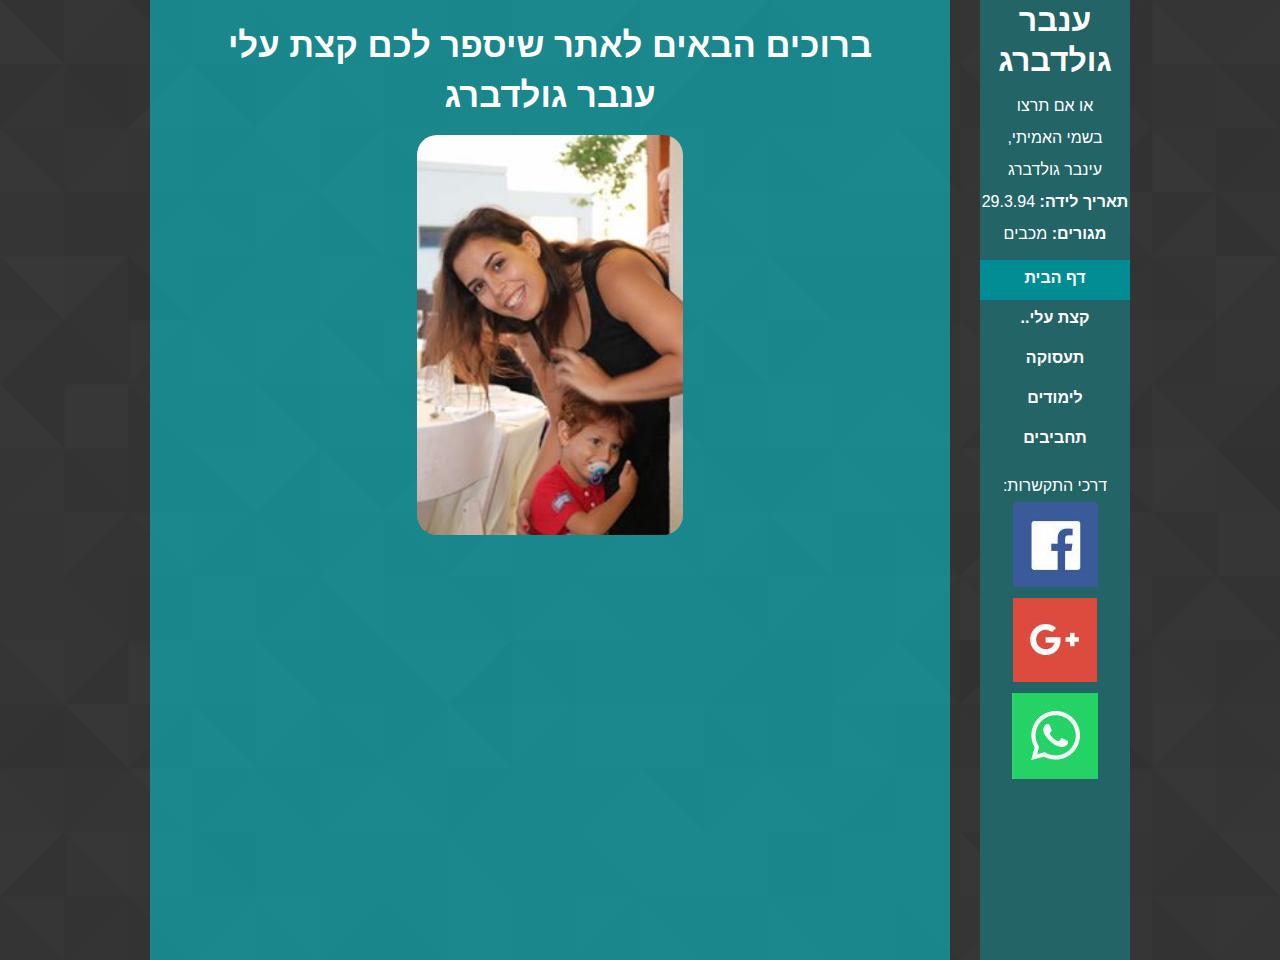
<file: Task3_InbarGoldberg/index.html>
<!doctype html>
<html lang="">

<head>
    <meta charset="utf-8" />
    <title></title>
    <meta name="אתר על ענבר גולדברג" content="ענבר גולדברג" />
    <meta name="keywords" content="ענבר גולדברג" />
    <meta name="author" content="ענבר גולדברג" />
    <meta name="viewport" content="width=device-width, initial-scale=1.0, user-scalable=yes">

    <!-- CSS -->
    <link href="styles/reset.css" rel="stylesheet" />
    <link href="styles/myStyle.css" rel="stylesheet" />


    <!-- Scripts -->
    <script src="jScripts/jquery-1.12.0.min.js"></script>

</head>

<body>
    <div id="container">
        <section id="s2">
            <p id="text1"><strong>ברוכים הבאים לאתר שיספר לכם קצת עלי
             <br>  ענבר גולדברג
               </strong></p>
            <img id="photosh" src="images/family3.jpg">
        </section>
        <h1>ענבר גולדברג </h1>
        <section class="info">
            <p id="infot">
                או אם תרצו
                <br/> בשמי האמיתי,
                <br/> עינבר גולדברג
                <br/> <strong> תאריך לידה:</strong> 29.3.94
                <br/> <strong> מגורים:</strong> מכבים

            </p>
            <nav id="nav3">
                <ul> <strong>
                <li><a href="index.html" class="selected">דף הבית</a></li>
                <li><a href="me.html">קצת עלי..</a></li>
                <li><a href="work.html">תעסוקה</a></li>
                <li><a href="ed.html">לימודים</a></li>
                <li><a href="like.html">תחביבים</a></li>
           </strong> </ul>
            </nav>
        </section>

        <footer id="f1">
            <p class="communication">
                דרכי התקשרות:
                <br />
                <a href="https://www.facebook.com/inbar.goldberg"><img src="images/facebook.PNG" id="facebook" /></a>
                <br />
                <a href="https://plus.google.com/u/0/101780835327135486600"><img src="images/gmail.PNG" id="google" /></a>
                <br />
                <a href="052-573-4743​"><img src="images/whattsup.PNG" id="wu" /></a>

            </p>
        </footer>
    </div>
</body>

</html>
</file>
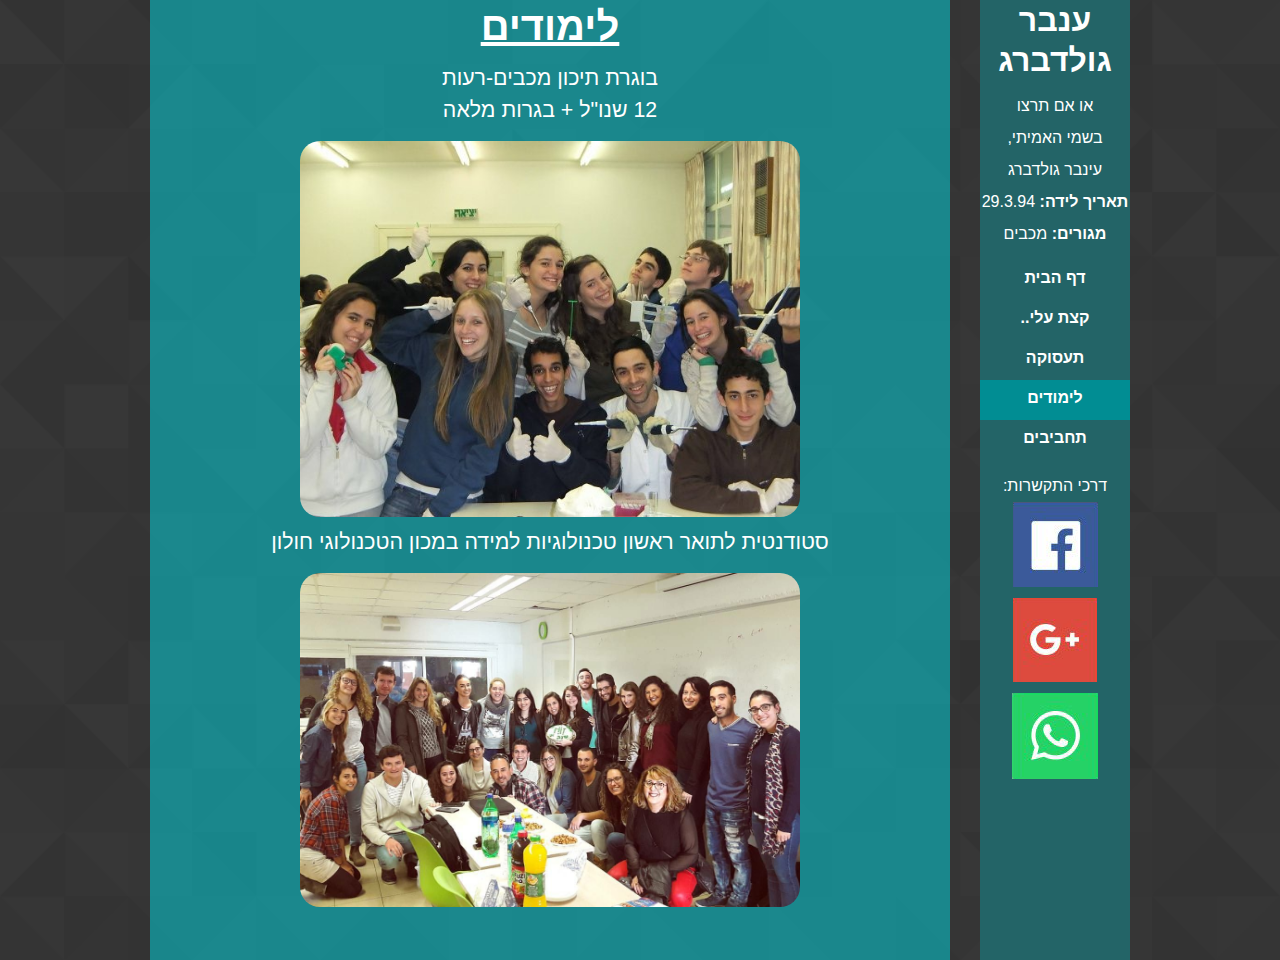
<file: Task3_InbarGoldberg/ed.html>
<!doctype html>
<html lang="">

<head>
    <meta charset="utf-8" />
    <title></title>
    <meta name="אתר על ענבר גולדברג" content="ענבר גולדברג" />
    <meta name="keywords" content="ענבר גולדברג" />
    <meta name="author" content="ענבר גולדברג" />
    <meta name="viewport" content="width=device-width, initial-scale=1.0, user-scalable=yes">

    <!-- CSS -->
    <link href="styles/reset.css" rel="stylesheet" />
    <link href="styles/myStyle.css" rel="stylesheet" />


    <!-- Scripts -->
    <script src="jScripts/jquery-1.12.0.min.js"></script>

</head>

<body>
    <div id="container">
        <section id="s5">
            <h2>לימודים</h2>
            <ul id="li">
                <li>בוגרת תיכון מכבים-רעות </li>
                <li> 12 שנו"ל + בגרות מלאה</li>
                <img class="photosw" src="images/IMG_3348.JPG">
                <li>סטודנטית לתואר ראשון טכנולוגיות למידה במכון הטכנולוגי חולון</li>
                <img class="photosw" src="images/IMG_3339.JPG">
            </ul>
        </section>
        <h1>ענבר גולדברג </h1>


        <section class="info">
            <p id="infot">
                או אם תרצו
                <br/> בשמי האמיתי,
                <br/> עינבר גולדברג
                <br/> <strong> תאריך לידה:</strong> 29.3.94
                <br/> <strong> מגורים:</strong> מכבים

            </p>
            <nav id="nav3">
                <ul> <strong> 
                <li><a href="index.html">דף הבית</a></li>
                   <li><a href="me.html">קצת עלי..</a></li>
                <li><a href="work.html">תעסוקה</a></li>
                <li><a href="ed.html" class="selected">לימודים</a></li>
                <li><a href="like.html" >תחביבים</a></li>
           </strong> </ul>
            </nav>
        </section>

        <footer>
            <p class="communication">
                דרכי התקשרות:
                <a href="https://www.facebook.com/inbar.goldberg"><img src="images/facebook.PNG" id="facebook" /></a>
                <br />
                <a href="https://plus.google.com/u/0/101780835327135486600"><img src="images/gmail.PNG" id="google" /></a>
                <br />
                <a href="052-573-4743​"><img src="images/whattsup.PNG" id="wu" /></a>

        </footer>
    </div>
</body>

</html>
</file>
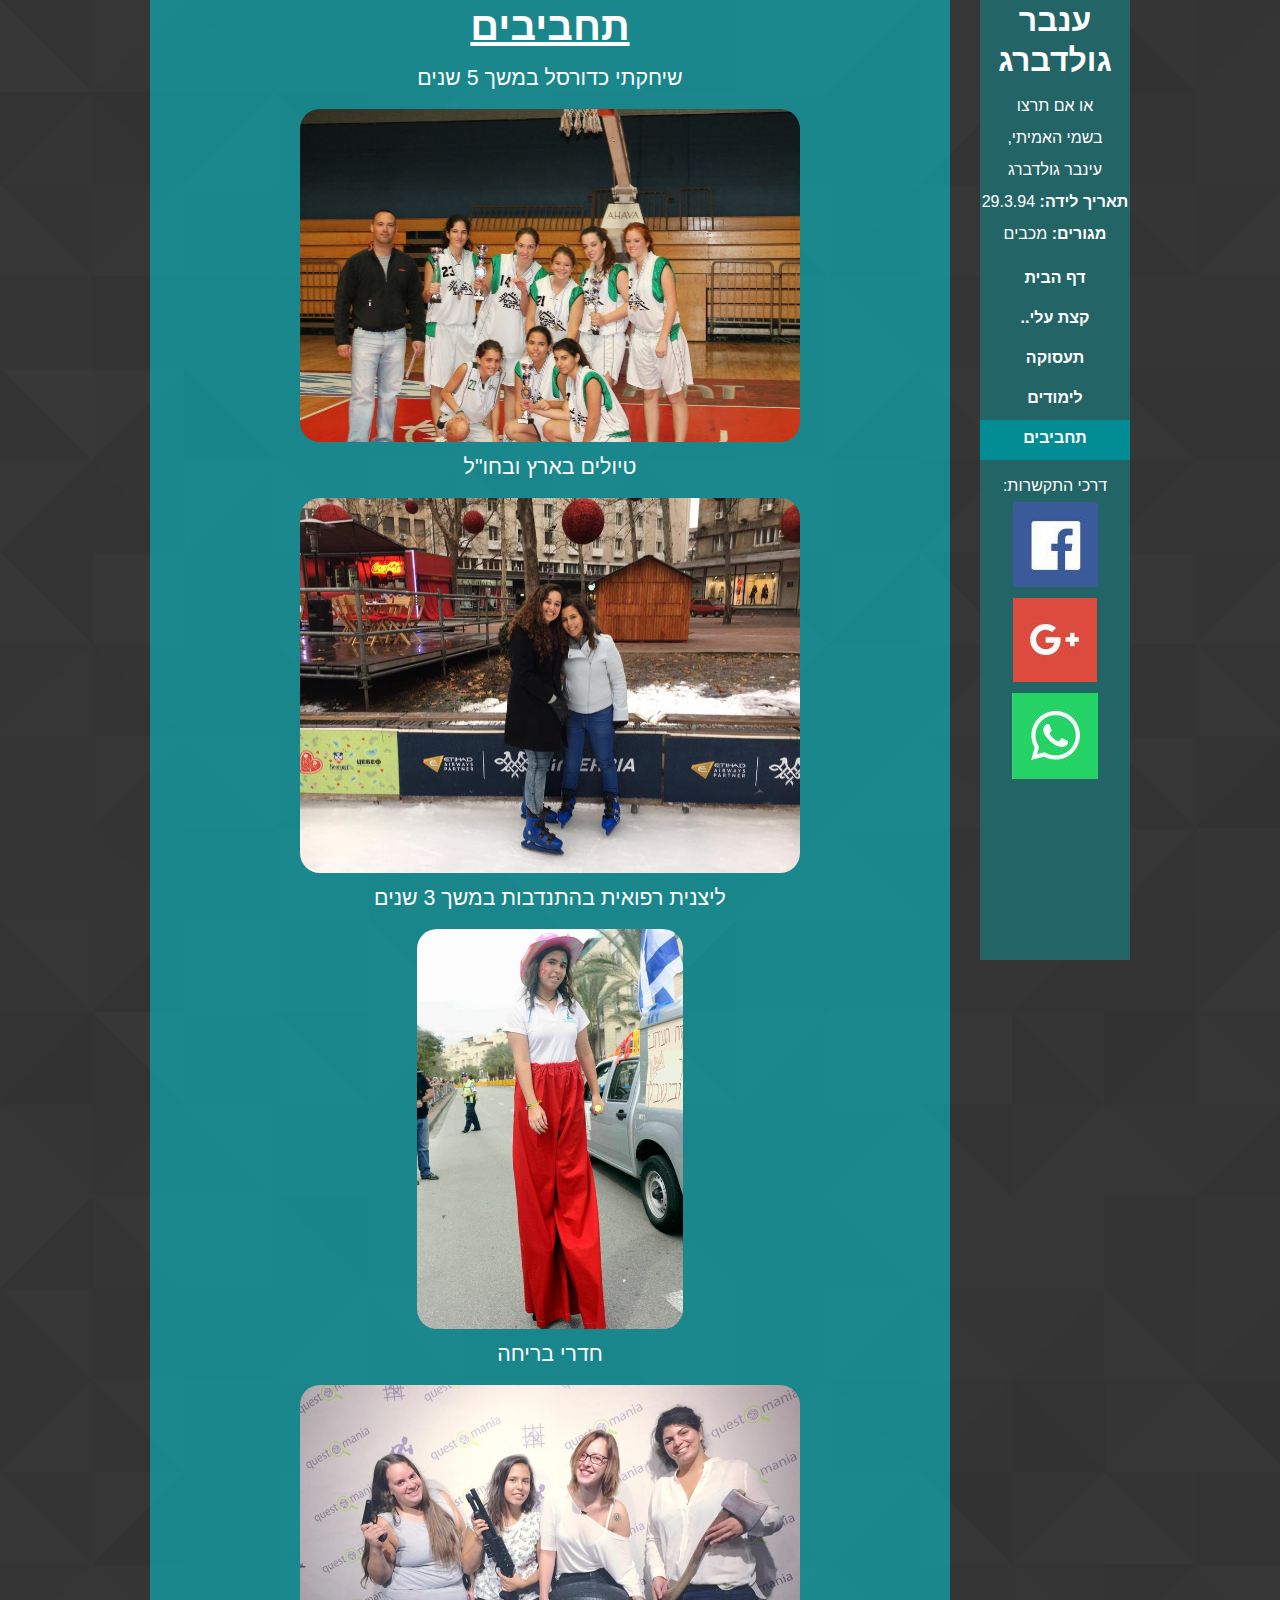
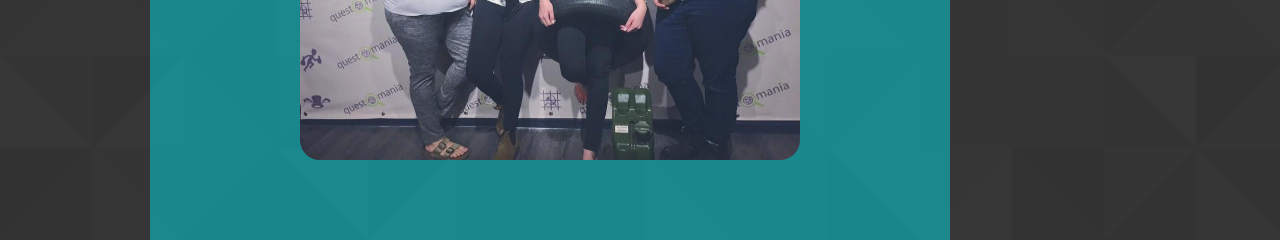
<file: Task3_InbarGoldberg/like.html>
<!doctype html>
<html lang="">

<head>
    <meta charset="utf-8" />
    <title></title>
    <meta name="אתר על ענבר גולדברג" content="ענבר גולדברג" />
    <meta name="keywords" content="ענבר גולדברג" />
    <meta name="author" content="ענבר גולדברג" />
    <meta name="viewport" content="width=device-width, initial-scale=1.0, user-scalable=yes">

    <!-- CSS -->
    <link href="styles/reset.css" rel="stylesheet" />
    <link href="styles/myStyle.css" rel="stylesheet" />


    <!-- Scripts -->
    <script src="jScripts/jquery-1.12.0.min.js"></script>

</head>

<body>
    <div id="container">
        <section id="s4">
            <h2>תחביבים</h2>
            <ul id="li">
                <li>שיחקתי כדורסל במשך 5 שנים</li>
                <img class="photosw" src="images/IMG_3345.JPG">
                <li>טיולים בארץ ובחו"ל</li>
                <img class="photosw" src="images/tiol1.jpg">
                <li>ליצנית רפואית בהתנדבות במשך 3 שנים</li>
                <img id="photosh" src="images/IMG_3347.JPG">
                <li>חדרי בריחה</li>
                <img class="photosw" src="images/12065570_10153743374359801_5334683223748338671_n.jpg">
            </ul>
        </section>
        <h1>ענבר גולדברג </h1>


        <section class="info">
            <p id="infot">
                או אם תרצו
                <br/> בשמי האמיתי,
                <br/> עינבר גולדברג
                <br/> <strong> תאריך לידה:</strong> 29.3.94
                <br/> <strong> מגורים:</strong> מכבים

            </p>
            <nav id="nav3">
                <ul> <strong> 
                <li><a href="index.html">דף הבית</a></li>
                   <li><a href="me.html">קצת עלי..</a></li>
                <li><a href="work.html">תעסוקה</a></li>
                <li><a href="ed.html">לימודים</a></li>
                <li><a href="like.html" class="selected">תחביבים</a></li>
           </strong> </ul>
            </nav>
        </section>

        <footer id="f2">
            <p class="communication">
                דרכי התקשרות:
                <a href="https://www.facebook.com/inbar.goldberg"><img src="images/facebook.PNG" id="facebook" /></a>
                <br />
                <a href="https://plus.google.com/u/0/101780835327135486600"><img src="images/gmail.PNG" id="google" /></a>
                <br />
                <a href="052-573-4743​"><img src="images/whattsup.PNG" id="wu" /></a>

            </p>
        </footer>
    </div>
</body>

</html>
</file>
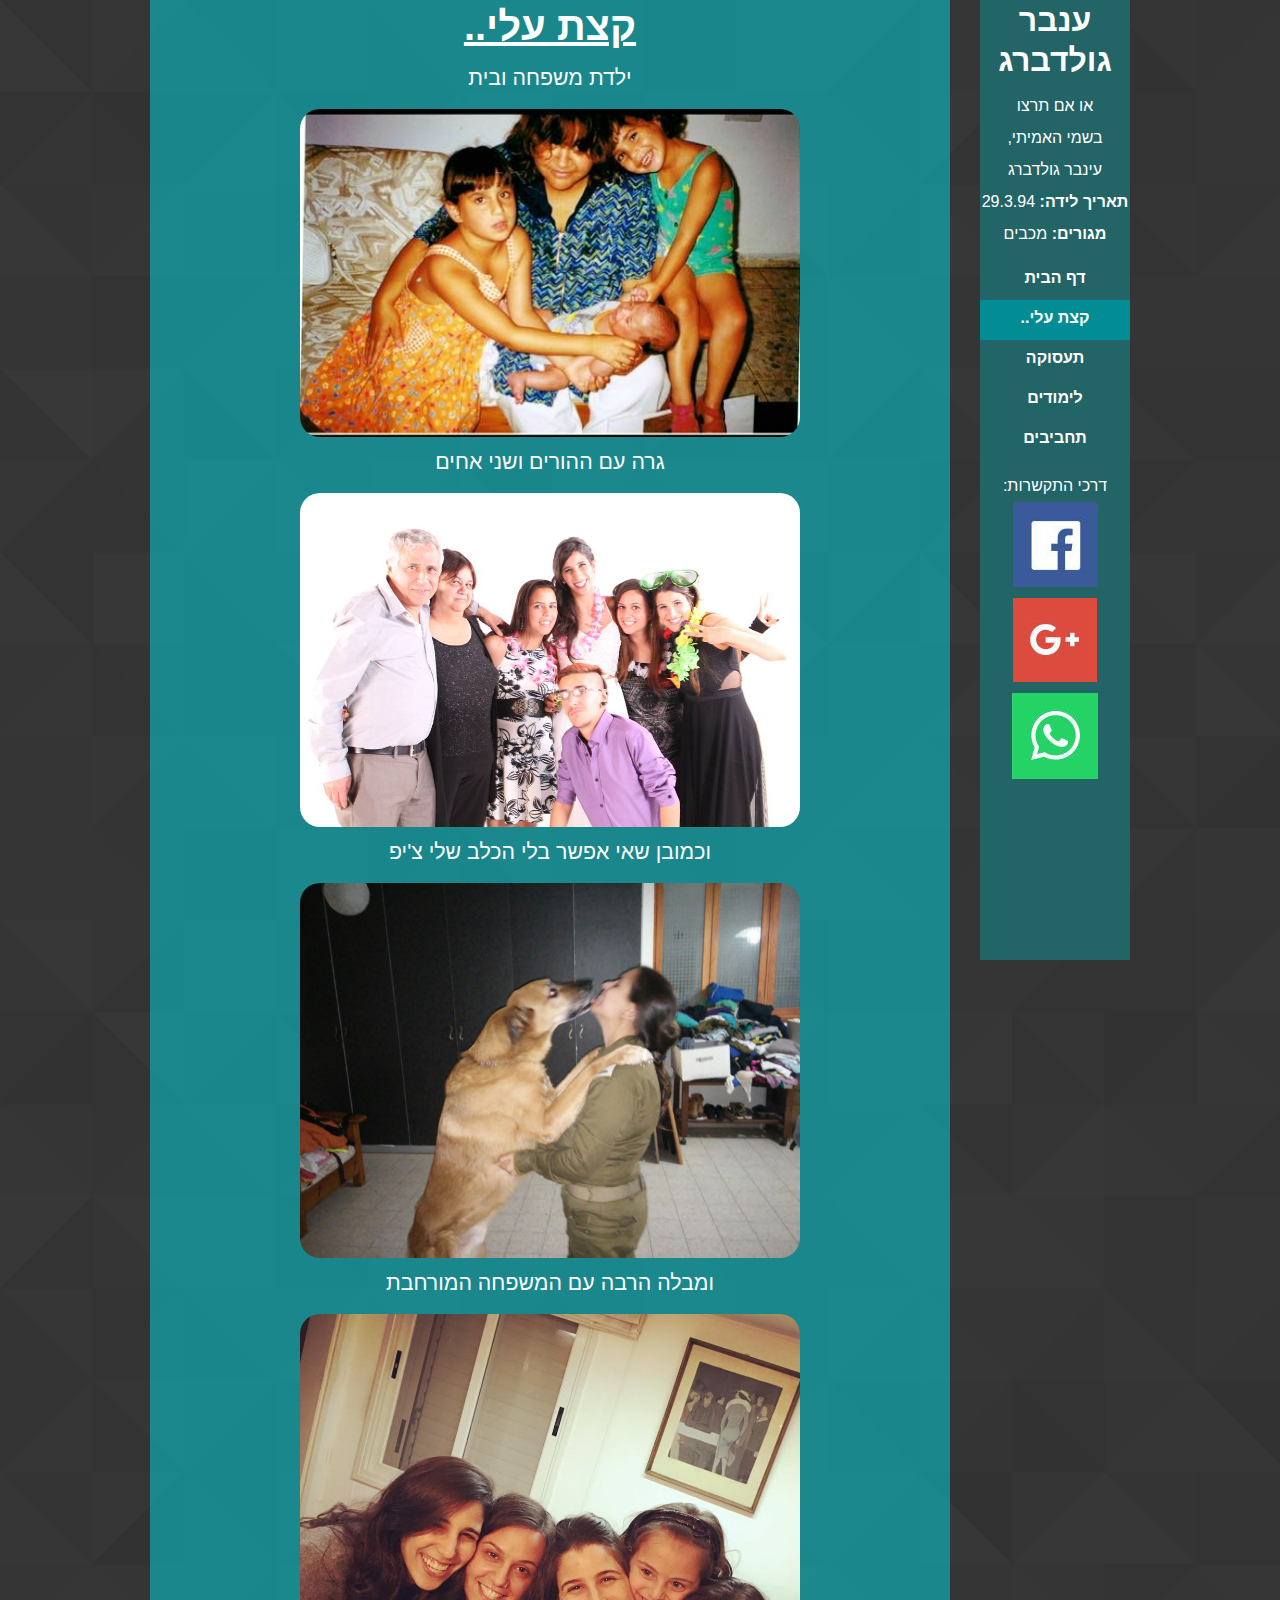
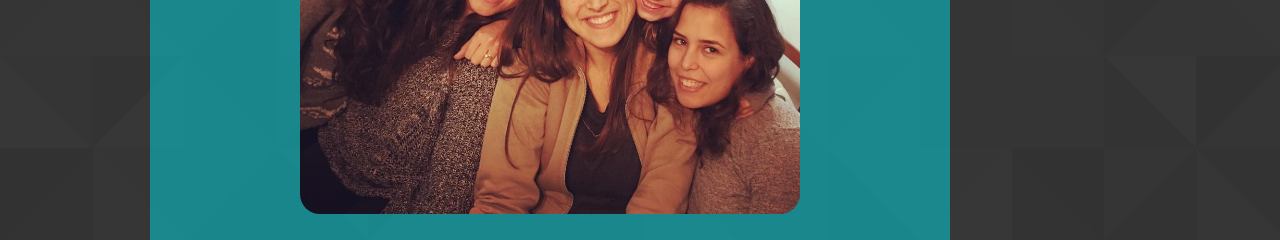
<file: Task3_InbarGoldberg/me.html>
<!doctype html>
<html lang="">

<head>
    <meta charset="utf-8" />
    <title></title>
    <meta name="אתר על ענבר גולדברג" content="ענבר גולדברג" />
    <meta name="keywords" content="ענבר גולדברג" />
    <meta name="author" content="ענבר גולדברג" />
    <meta name="viewport" content="width=device-width, initial-scale=1.0, user-scalable=yes">

    <!-- CSS -->
    <link href="styles/reset.css" rel="stylesheet" />
    <link href="styles/myStyle.css" rel="stylesheet" />


    <!-- Scripts -->
    <script src="jScripts/jquery-1.12.0.min.js"></script>

</head>

<body>
    <div id="container">
        <section id="s4">
            <h2>קצת עלי..</h2>
            <ul id="li">
                <li>ילדת משפחה ובית</li>
                <img class="photosw" src="images/IMG_3340.JPG">
                <li>גרה עם ההורים ושני אחים</li>
                <img class="photosw" src="images/11092145_803127939756014_6813107372095118368_n.jpg">
                <li>וכמובן שאי אפשר בלי הכלב שלי צ'יפ</li>
                <img class="photosw" src="images/IMG_0213.JPG">
                <li>ומבלה הרבה עם המשפחה המורחבת</li>
                <img class="photosw" src="images/family.jpg">

            </ul>
        </section>
        <h1>ענבר גולדברג </h1>


        <section class="info">
            <p id="infot">
                או אם תרצו
                <br/> בשמי האמיתי,
                <br/> עינבר גולדברג
                <br/> <strong> תאריך לידה:</strong> 29.3.94
                <br/> <strong> מגורים:</strong> מכבים

            </p>
            <nav id="nav3">
                <ul> <strong> 
                    <li><a href="index.html">דף הבית</a></li>
                  <li><a href="me.html" class="selected">קצת עלי..</a></li>
                <li><a href="work.html">תעסוקה</a></li>
                <li><a href="ed.html">לימודים</a></li>
                <li><a href="like.html">תחביבים</a></li>
           </strong> </ul>
            </nav>
        </section>

        <footer id="f4">
            <p class="communication">
                דרכי התקשרות:
                <a href="https://www.facebook.com/inbar.goldberg"><img src="images/facebook.PNG" id="facebook" /></a>
                <br />
                <a href="https://plus.google.com/u/0/101780835327135486600"><img src="images/gmail.PNG" id="google" /></a>
                <br />
                <a href="052-573-4743​"><img src="images/whattsup.PNG" id="wu" /></a>

            </p>
        </footer>
    </div>
</body>

</html>
</file>
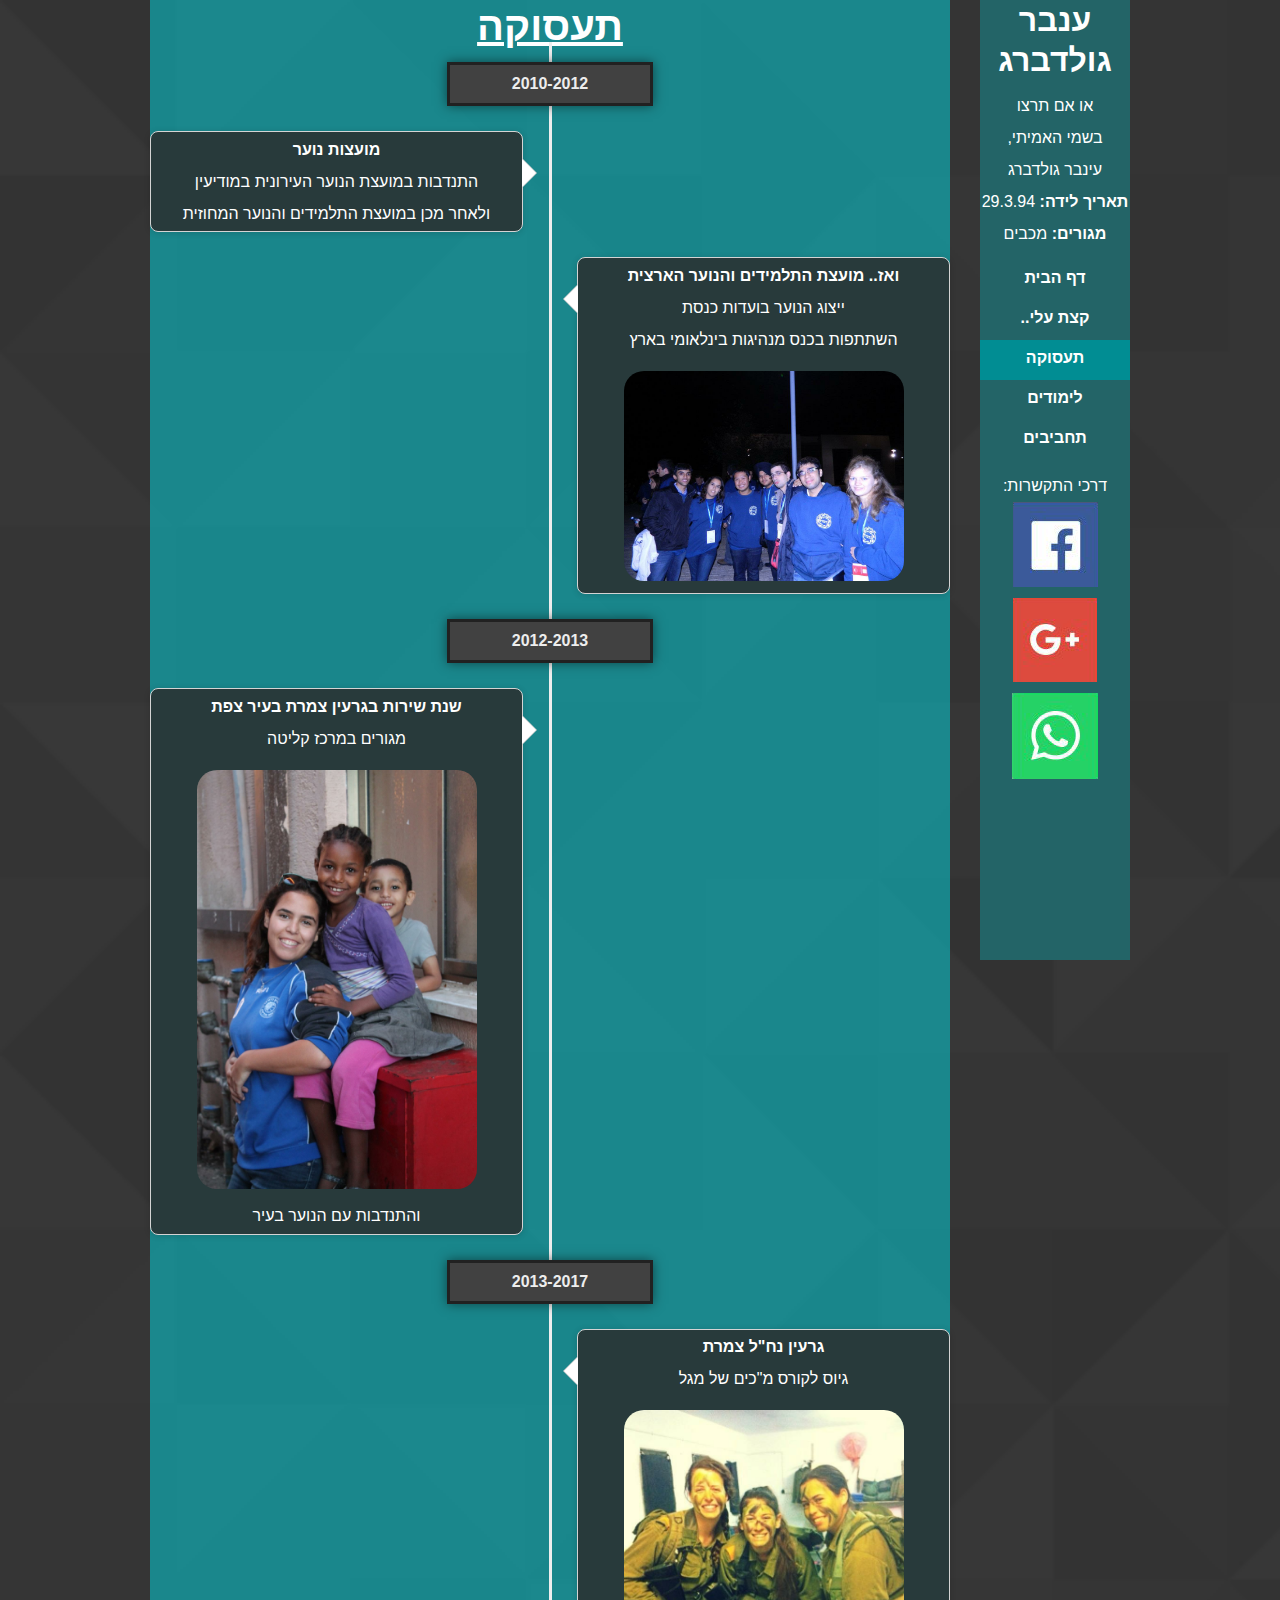
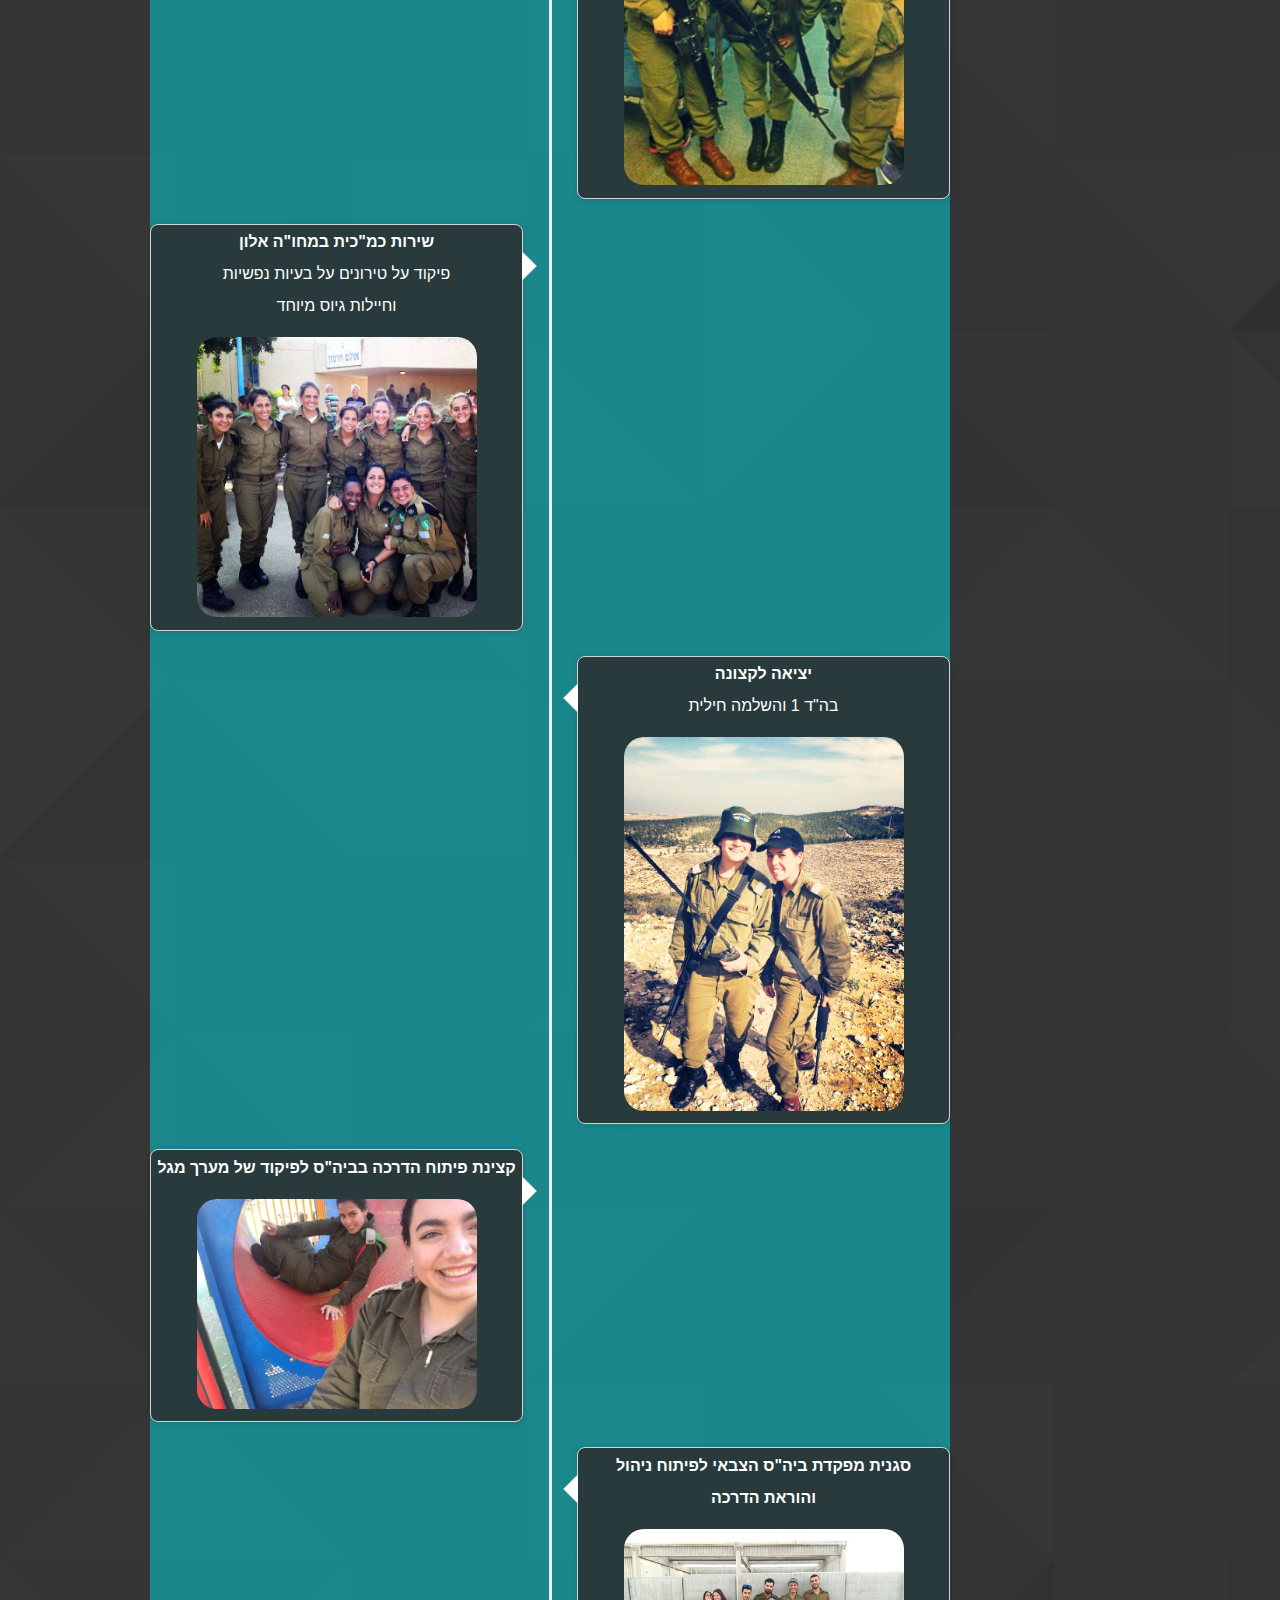
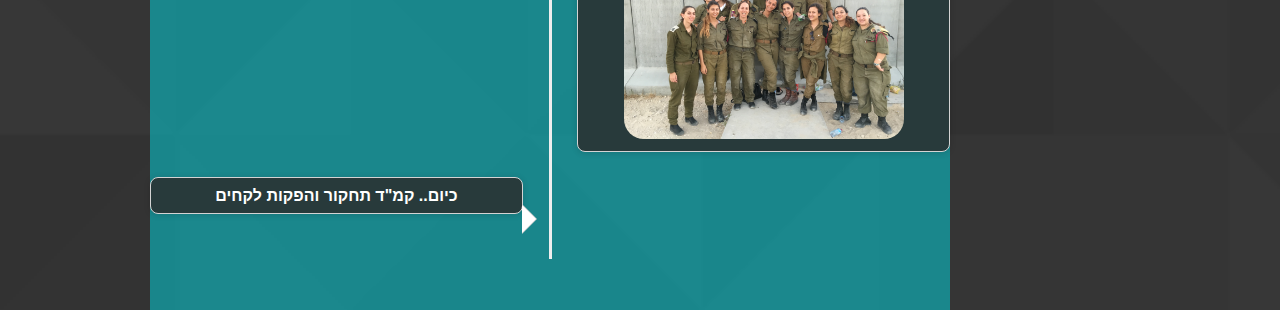
<file: Task3_InbarGoldberg/work.html>
<!doctype html>
<html lang="">

<head>
    <meta charset="utf-8" />
    <title></title>
    <meta name="אתר על ענבר גולדברג" content="ענבר גולדברג" />
    <meta name="keywords" content="ענבר גולדברג" />
    <meta name="author" content="ענבר גולדברג" />
    <meta name="viewport" content="width=device-width, initial-scale=1.0, user-scalable=yes">

    <!-- CSS -->
    <link href="styles/reset.css" rel="stylesheet" />
    <link href="styles/myStyle.css" rel="stylesheet" />


    <!-- Scripts -->
    <script src="jScripts/jquery-1.12.0.min.js"></script>

</head>

<body>
    <div id="container">
        <section id="s6">
            <h2>תעסוקה</h2>

            <ul class="timeline">
                <li>
                    <div class="tldate">2010-2012</div>
                </li>

                <li>
                    <div class="tl-circ"></div>
                    <div class="timeline-panel">
                        <div class="tl-heading">
                            <h4>מועצות נוער</h4>
                            <p><small class="text-muted"><i class="glyphicon glyphicon-time"></i> התנדבות במועצת הנוער העירונית במודיעין</small></p>
                        </div>
                        <div class="tl-body">
                            <p>ולאחר מכן במועצת התלמידים והנוער המחוזית</p>
                        </div>
                    </div>
                </li>

                <li class="timeline-inverted">
                    <div class="tl-circ"></div>
                    <div class="timeline-panel">
                        <div class="tl-heading">
                            <h4>ואז.. מועצת התלמידים והנוער הארצית</h4>
                            <p><small class="text-muted"><i class="glyphicon glyphicon-time"></i>ייצוג הנוער בועדות כנסת</small></p>
                        </div>
                        <div class="tl-body">
                            <p>השתתפות בכנס מנהיגות בינלאומי בארץ</p>
                            <img id="timelinephoto" src="images/IMG_3344.JPG">

                            <p></p>
                        </div>
                    </div>
                </li>

                <li>
                    <div class="tldate">2012-2013</div>
                </li>

                <li>
                    <div class="tl-circ"></div>
                    <div class="timeline-panel">
                        <div class="tl-heading">
                            <h4>שנת שירות בגרעין צמרת בעיר צפת</h4>
                            <p><small class="text-muted"><i class="glyphicon glyphicon-time"></i> מגורים במרכז קליטה</small></p>
                            <img id="timelinephoto" src="images/IMG_3343%20(1).JPG">
                        </div>
                        <div class="tl-body">
                            <p>והתנדבות עם הנוער בעיר</p>
                        </div>
                    </div>
                </li>
                <li>
                    <div class="tldate">2013-2017</div>
                </li>
                <li class="timeline-inverted">
                    <div class="timeline-panel">
                        <div class="tl-heading">

                            <h4>גרעין נח"ל צמרת</h4>
                            <p><small class="text-muted"><i class="glyphicon glyphicon-time"></i> </small></p>
                        </div>
                        <div class="tl-body">
                            <p>גיוס לקורס מ"כים של מגל</p>
                            <img id="timelinephoto" src="images/IMG_3342.JPG">

                        </div>
                    </div>
                </li>
                <li>
                    <div class="tl-circ"></div>
                    <div class="timeline-panel">
                        <div class="tl-heading">
                            <h4>שירות כמ"כית במחו"ה אלון</h4>
                            <p><small class="text-muted"><i class="glyphicon glyphicon-time"></i> פיקוד על טירונים על בעיות נפשיות</small></p>
                        </div>
                        <div class="tl-body">
                            <p>וחיילות גיוס מיוחד</p>
                            <img id="timelinephoto" src="images/IMG_3350.JPG">
                        </div>
                    </div>
                </li>

                <li class="timeline-inverted">
                    <div class="tl-circ"></div>
                    <div class="timeline-panel">
                        <div class="tl-heading">
                            <h4>יציאה לקצונה</h4>
                            <p><small class="text-muted"><i class="glyphicon glyphicon-time"></i>בה"ד 1 והשלמה חילית</small></p>
                            <img id="timelinephoto" src="images/10477474_10205511801058113_7029557180768690311_n.jpg">
                        </div>
                    </div>
                </li>
                <li>
                    <div class="tl-circ"></div>
                    <div class="timeline-panel">
                        <div class="tl-heading">
                            <h4>קצינת פיתוח הדרכה בביה"ס לפיקוד של מערך מגל</h4>

                        </div>
                        <div class="tl-body">
                            <img id="timelinephoto" src="images/IMG_0332.JPG">
                        </div>
                    </div>
                </li>
                <li class="timeline-inverted">
                    <div class="tl-circ"></div>
                    <div class="timeline-panel">
                        <div class="tl-heading">
                            <h4>סגנית מפקדת ביה"ס הצבאי לפיתוח ניהול <br> והוראת הדרכה</h4>
                            <img id="timelinephoto" src="images/IMG_1774.JPG">
                        </div>
                    </div>
                </li>
                <li>
                    <div class="tl-circ"></div>
                    <div class="timeline-panel">
                        <div class="tl-heading">
                            <h4>כיום.. קמ"ד תחקור והפקות לקחים</h4>
                        </div>
                    </div>
                </li>
            </ul>

        </section>
        <h1>ענבר גולדברג </h1>


        <section class="info">
            <p id="infot">
                או אם תרצו
                <br/> בשמי האמיתי,
                <br/> עינבר גולדברג
                <br/> <strong> תאריך לידה:</strong> 29.3.94
                <br/> <strong> מגורים:</strong> מכבים

            </p>
            <nav id="nav3">
                <ul> <strong>
                <li><a href="index.html">דף הבית</a></li>
                  <li><a href="me.html">קצת עלי..</a></li>
                <li><a href="work.html" class="selected">תעסוקה</a></li>
                <li><a href="ed.html">לימודים</a></li>
                <li><a href="like.html">תחביבים</a></li>
           </strong> </ul>
            </nav>
        </section>

        <footer class="f5">
            <p class="communication">
                דרכי התקשרות:
                <a href="https://www.facebook.com/inbar.goldberg"><img src="images/facebook.PNG" id="facebook" /></a>
                <br />
                <a href="https://plus.google.com/u/0/101780835327135486600"><img src="images/gmail.PNG" id="google" /></a>
                <br />
                <a href="052-573-4743​"><img src="images/whattsup.PNG" id="wu" /></a>

            </p>
        </footer>
    </div>

</body>

</html>
</file>
<file: Task3_InbarGoldberg/styles/myStyle.css>
body {
    direction: rtl;
    background-image: url(../images/footer_lodyas.png);
    background-repeat: repeat-y;
    background-size: cover;
}

#container {
    width: 980px;
    margin: 0 auto;
}

h1 {
    font-size: 32px;
    background-color: #236467;
    width: 150px;
    color: white;
    text-align: center;
    line-height: 40px;
}

#s2 {
    float: left;
    width: 800px;
    color: white;
    padding-top: 10px;
    height: 950px;
    text-align: center;
    line-height: 32px;
    background-color: rgba(0, 218, 228, 0.5);
}

#s3 {
    float: left;
    width: 800px;
    height: 3450px;
    color: white;
    padding-top: 10px;
    text-align: center;
    line-height: 32px;
    background-color: rgba(0, 218, 228, 0.5);
}

#s4 {
    float: left;
    width: 800px;
    color: white;
    padding-top: 10px;
    height: 1830px;
    text-align: center;
    line-height: 32px;
    background-color: rgba(0, 218, 228, 0.5);
}

#s5 {
    float: left;
    width: 800px;
    color: white;
    padding-top: 10px;
    height: 950px;
    text-align: center;
    line-height: 32px;
    background-color: rgba(0, 218, 228, 0.5);
}

#s6 {
    float: left;
    width: 800px;
    color: white;
    padding-top: 10px;
    height: 3500px;
    text-align: center;
    line-height: 32px;
    background-color: rgba(0, 218, 228, 0.5);
}

#text1 {
    line-height: 50px;
    padding-top: 10px;
    font-size: 26pt;
}

#li {
    padding-top: 20px;
    font-size: 16pt;
    list-style-type: none;
}

h2 {
    font-size: 40px;
    text-decoration: underline;
    animation: text-shadow-pop-tr 0.6s both;
    animation: text-shadow-pop-tr 0.6s both;
    animation: text-shadow-pop-tr 0.6s both;
}

.info {
    height: 700px;
    width: 150px;
    -webkit-border-radius: 10px 10px;
    border-radius: 10px 10px;
    padding-right: 0px;
    display: inline;
}

#infot {
    font-size: 12pt;
    display: inline-block;
    width: 150px;
    height: 170px;
    background-color: #236467;
    color: white;
    padding-top: 10px;
    text-align: center;
    line-height: 32px;
}

#nav3 ul {
    list-style: none;
}

#nav3 ul li {
    display: block;
    width: 150px;
    outline-color: white;
}

#nav3 ul li a {
    display: block;
    background-color: #236467;
    color: white;
    text-decoration: none;
    text-align: center;
    width: 150px;
    height: 30px;
    Padding-top: 10px;
}

#nav3 ul li a:hover {
    background-color: #018D93;
}

#nav3 ul li a:active {
    background-color: #00DAE4;
}

#nav3 ul li ul {
    display: none;
    position: absolute;
}

#nav3 ul li:hover ul {
    display: block;
    margin-right: 150px;
    margin-top: -40px;
}

#nav3 ul li a.selected {
    background-color: #018D93;
}

#photosh {
    border-radius: 20px;
    outline: 33px;
    outline-color: #283A3B;
    margin-top: 15px;
    height: 400px;
}

.photosw {
    border-radius: 20px;
    outline: 33px;
    outline-color: #283A3B;
    margin-top: 15px;
    height: auto;
    width: 500px;
}

#timelinephoto {
    border-radius: 20px;
    margin-top: 15px;
    height: auto;
    width: 280px
}

---- img {
    border: 0;
    max-width: 100%;
}


/** timeline box structure **/

.timeline {
    list-style: none;
    padding: 20px 0 20px;
    position: relative;
}

.timeline:before {
    top: 0;
    bottom: 0;
    position: absolute;
    content: " ";
    width: 3px;
    background-color: #eee;
    left: 50%;
    margin-left: -1.5px;
}

.tldate {
    display: block;
    width: 200px;
    background: #414141;
    border: 3px solid #212121;
    color: #ededed;
    margin: 0 auto;
    padding: 3px 0;
    font-weight: bold;
    text-align: center;
    -webkit-box-shadow: 0 0 11px rgba(0, 0, 0, 0.50);
}

.timeline li {
    margin-bottom: 25px;
    position: relative;
}

.timeline li:before,
.timeline li:after {
    content: " ";
    display: table;
}

.timeline li:after {
    clear: both;
}

.timeline li:before,
.timeline li:after {
    content: " ";
    display: table;
}


/** timeline panels **/

.timeline li .timeline-panel {
    width: 46%;
    float: left;
    background: #283A3B;
    border: 1px solid #d4d4d4;
    padding: 1.5px;
    position: relative;
    -webkit-border-radius: 8px;
    -moz-border-radius: 8px;
    border-radius: 8px;
    -webkit-box-shadow: 0 1px 6px rgba(0, 0, 0, 0.15);
    -moz-box-shadow: 0 1px 6px rgba(0, 0, 0, 0.15);
    box-shadow: 0 1px 6px rgba(0, 0, 0, 0.15);
}


/** panel arrows **/

.timeline li .timeline-panel:before {
    position: absolute;
    top: 26px;
    right: -15px;
    display: inline-block;
    border-top: 15px solid transparent;
    border-left: 15px solid #ccc;
    border-right: 0 solid #ccc;
    border-bottom: 15px solid transparent;
    content: " ";
}

.timeline li .timeline-panel:after {
    position: absolute;
    top: 27px;
    right: -14px;
    display: inline-block;
    border-top: 14px solid transparent;
    border-left: 14px solid #fff;
    border-right: 0 solid #fff;
    border-bottom: 14px solid transparent;
    content: " ";
}

.timeline li .timeline-panel.noarrow:before,
.timeline li .timeline-panel.noarrow:after {
    top: 0;
    right: 0;
    display: none;
    border: 0;
}

.timeline li.timeline-inverted .timeline-panel {
    float: right;
}

.timeline li.timeline-inverted .timeline-panel:before {
    border-left-width: 0;
    border-right-width: 15px;
    left: -15px;
    right: auto;
}

.timeline li.timeline-inverted .timeline-panel:after {
    border-left-width: 0;
    border-right-width: 14px;
    left: -14px;
    right: auto;
}


/** timeline content **/

.tl-body p,
.tl-body ul {
    margin-bottom: 0;
}

.tl-body>p+p {
    margin-top: 5px;
}


/** media queries **/

@media (max-width: 991px) {
    .timeline li .timeline-panel {
        width: 411%;
    }
}

@media (max-width: 700px) {
    .page-header h1 {
        font-size: 1.8em;
    }
    ul.timeline:before {
        left: 40px;
    }
    .tldate {
        width: 140px;
    }
    ul.timeline li .timeline-panel {
        width: calc(100% - 50px);
        width: -moz-calc(100% - 90px);
        width: -webkit-calc(100% - 90px);
    }
    ul.timeline li .tl-circ {
        top: 22px;
        left: 22px;
        margin-left: 0;
    }
    ul.timeline>li>.tldate {
        margin: 0;
    }
    ul.timeline>li>.timeline-panel {
        float: right;
    }
    ul.timeline>li>.timeline-panel:before {
        border-left-width: 0;
        border-right-width: 15px;
        left: -15px;
        right: auto;
    }
    ul.timeline>li>.timeline-panel:after {
        border-left-width: 0;
        border-right-width: 14px;
        left: -14px;
        right: auto;
    }
}

.communication {
    height: 490px;
    line-height: 35px;
    padding-top: 2px;
    font-size: 12pt;
    display: inline-block;
    width: 150px;
    background-color: #236467;
    color: white;
    padding-top: 10px;
    text-align: center;
    line-height: 32px;
}

#facebook #gmail #wu {
    width: 20px;
    border: 5px solid #283A3B;
    padding: 20px 0 20px;
}

#wu:hover {
    animation: shake linear 1s;
    animation-iteration-count: 1;
    transform-origin: 50% 50%;
    -webkit-animation: shake linear 1s;
    -webkit-animation-iteration-count: 1;
    -webkit-transform-origin: 50% 50%;
    -moz-animation: shake linear 1s;
    -moz-animation-iteration-count: 1;
    -moz-transform-origin: 50% 50%;
    -o-animation: shake linear 1s;
    -o-animation-iteration-count: 1;
    -o-transform-origin: 50% 50%;
    -ms-animation: shake linear 1s;
    -ms-animation-iteration-count: 1;
    -ms-transform-origin: 50% 50%;
}

@keyframes shake {
    0% {
        transform: translate(0px, 0px);
    }
    10% {
        transform: translate(-10px, 0px);
    }
    20% {
        transform: translate(10px, 0px);
    }
    30% {
        transform: translate(-10px, 0px);
    }
    40% {
        transform: translate(10px, 0px);
    }
    50% {
        transform: translate(-10px, 0px);
    }
    60% {
        transform: translate(10px, 0px);
    }
    70% {
        transform: translate(-10px, 0px);
    }
    80% {
        transform: translate(10px, 0px);
    }
    90% {
        transform: translate(-10px, 0px);
    }
    100% {
        transform: translate(0px, 0px);
    }
}

@-moz-keyframes shake {
    0% {
        -moz-transform: translate(0px, 0px);
    }
    10% {
        -moz-transform: translate(-10px, 0px);
    }
    20% {
        -moz-transform: translate(10px, 0px);
    }
    30% {
        -moz-transform: translate(-10px, 0px);
    }
    40% {
        -moz-transform: translate(10px, 0px);
    }
    50% {
        -moz-transform: translate(-10px, 0px);
    }
    60% {
        -moz-transform: translate(10px, 0px);
    }
    70% {
        -moz-transform: translate(-10px, 0px);
    }
    80% {
        -moz-transform: translate(10px, 0px);
    }
    90% {
        -moz-transform: translate(-10px, 0px);
    }
    100% {
        -moz-transform: translate(0px, 0px);
    }
}

@-webkit-keyframes shake {
    0% {
        -webkit-transform: translate(0px, 0px);
    }
    10% {
        -webkit-transform: translate(-10px, 0px);
    }
    20% {
        -webkit-transform: translate(10px, 0px);
    }
    30% {
        -webkit-transform: translate(-10px, 0px);
    }
    40% {
        -webkit-transform: translate(10px, 0px);
    }
    50% {
        -webkit-transform: translate(-10px, 0px);
    }
    60% {
        -webkit-transform: translate(10px, 0px);
    }
    70% {
        -webkit-transform: translate(-10px, 0px);
    }
    80% {
        -webkit-transform: translate(10px, 0px);
    }
    90% {
        -webkit-transform: translate(-10px, 0px);
    }
    100% {
        -webkit-transform: translate(0px, 0px);
    }
}

@-o-keyframes shake {
    0% {
        -o-transform: translate(0px, 0px);
    }
    10% {
        -o-transform: translate(-10px, 0px);
    }
    20% {
        -o-transform: translate(10px, 0px);
    }
    30% {
        -o-transform: translate(-10px, 0px);
    }
    40% {
        -o-transform: translate(10px, 0px);
    }
    50% {
        -o-transform: translate(-10px, 0px);
    }
    60% {
        -o-transform: translate(10px, 0px);
    }
    70% {
        -o-transform: translate(-10px, 0px);
    }
    80% {
        -o-transform: translate(10px, 0px);
    }
    90% {
        -o-transform: translate(-10px, 0px);
    }
    100% {
        -o-transform: translate(0px, 0px);
    }
}

@-ms-keyframes shake {
    0% {
        -ms-transform: translate(0px, 0px);
    }
    10% {
        -ms-transform: translate(-10px, 0px);
    }
    20% {
        -ms-transform: translate(10px, 0px);
    }
    30% {
        -ms-transform: translate(-10px, 0px);
    }
    40% {
        -ms-transform: translate(10px, 0px);
    }
    50% {
        -ms-transform: translate(-10px, 0px);
    }
    60% {
        -ms-transform: translate(10px, 0px);
    }
    70% {
        -ms-transform: translate(-10px, 0px);
    }
    80% {
        -ms-transform: translate(10px, 0px);
    }
    90% {
        -ms-transform: translate(-10px, 0px);
    }
    100% {
        -ms-transform: translate(0px, 0px);
    }
}

#facebook:hover {
    animation: shake linear 1s;
    animation-iteration-count: 1;
    transform-origin: 50% 50%;
    -webkit-animation: shake linear 1s;
    -webkit-animation-iteration-count: 1;
    -webkit-transform-origin: 50% 50%;
    -moz-animation: shake linear 1s;
    -moz-animation-iteration-count: 1;
    -moz-transform-origin: 50% 50%;
    -o-animation: shake linear 1s;
    -o-animation-iteration-count: 1;
    -o-transform-origin: 50% 50%;
    -ms-animation: shake linear 1s;
    -ms-animation-iteration-count: 1;
    -ms-transform-origin: 50% 50%;
}

@keyframes shake {
    0% {
        transform: translate(0px, 0px);
    }
    10% {
        transform: translate(-10px, 0px);
    }
    20% {
        transform: translate(10px, 0px);
    }
    30% {
        transform: translate(-10px, 0px);
    }
    40% {
        transform: translate(10px, 0px);
    }
    50% {
        transform: translate(-10px, 0px);
    }
    60% {
        transform: translate(10px, 0px);
    }
    70% {
        transform: translate(-10px, 0px);
    }
    80% {
        transform: translate(10px, 0px);
    }
    90% {
        transform: translate(-10px, 0px);
    }
    100% {
        transform: translate(0px, 0px);
    }
}

@-moz-keyframes shake {
    0% {
        -moz-transform: translate(0px, 0px);
    }
    10% {
        -moz-transform: translate(-10px, 0px);
    }
    20% {
        -moz-transform: translate(10px, 0px);
    }
    30% {
        -moz-transform: translate(-10px, 0px);
    }
    40% {
        -moz-transform: translate(10px, 0px);
    }
    50% {
        -moz-transform: translate(-10px, 0px);
    }
    60% {
        -moz-transform: translate(10px, 0px);
    }
    70% {
        -moz-transform: translate(-10px, 0px);
    }
    80% {
        -moz-transform: translate(10px, 0px);
    }
    90% {
        -moz-transform: translate(-10px, 0px);
    }
    100% {
        -moz-transform: translate(0px, 0px);
    }
}

@-webkit-keyframes shake {
    0% {
        -webkit-transform: translate(0px, 0px);
    }
    10% {
        -webkit-transform: translate(-10px, 0px);
    }
    20% {
        -webkit-transform: translate(10px, 0px);
    }
    30% {
        -webkit-transform: translate(-10px, 0px);
    }
    40% {
        -webkit-transform: translate(10px, 0px);
    }
    50% {
        -webkit-transform: translate(-10px, 0px);
    }
    60% {
        -webkit-transform: translate(10px, 0px);
    }
    70% {
        -webkit-transform: translate(-10px, 0px);
    }
    80% {
        -webkit-transform: translate(10px, 0px);
    }
    90% {
        -webkit-transform: translate(-10px, 0px);
    }
    100% {
        -webkit-transform: translate(0px, 0px);
    }
}

@-o-keyframes shake {
    0% {
        -o-transform: translate(0px, 0px);
    }
    10% {
        -o-transform: translate(-10px, 0px);
    }
    20% {
        -o-transform: translate(10px, 0px);
    }
    30% {
        -o-transform: translate(-10px, 0px);
    }
    40% {
        -o-transform: translate(10px, 0px);
    }
    50% {
        -o-transform: translate(-10px, 0px);
    }
    60% {
        -o-transform: translate(10px, 0px);
    }
    70% {
        -o-transform: translate(-10px, 0px);
    }
    80% {
        -o-transform: translate(10px, 0px);
    }
    90% {
        -o-transform: translate(-10px, 0px);
    }
    100% {
        -o-transform: translate(0px, 0px);
    }
}

@-ms-keyframes shake {
    0% {
        -ms-transform: translate(0px, 0px);
    }
    10% {
        -ms-transform: translate(-10px, 0px);
    }
    20% {
        -ms-transform: translate(10px, 0px);
    }
    30% {
        -ms-transform: translate(-10px, 0px);
    }
    40% {
        -ms-transform: translate(10px, 0px);
    }
    50% {
        -ms-transform: translate(-10px, 0px);
    }
    60% {
        -ms-transform: translate(10px, 0px);
    }
    70% {
        -ms-transform: translate(-10px, 0px);
    }
    80% {
        -ms-transform: translate(10px, 0px);
    }
    90% {
        -ms-transform: translate(-10px, 0px);
    }
    100% {
        -ms-transform: translate(0px, 0px);
    }
}

#google:hover {
    animation: shake linear 1s;
    animation-iteration-count: 1;
    transform-origin: 50% 50%;
    -webkit-animation: shake linear 1s;
    -webkit-animation-iteration-count: 1;
    -webkit-transform-origin: 50% 50%;
    -moz-animation: shake linear 1s;
    -moz-animation-iteration-count: 1;
    -moz-transform-origin: 50% 50%;
    -o-animation: shake linear 1s;
    -o-animation-iteration-count: 1;
    -o-transform-origin: 50% 50%;
    -ms-animation: shake linear 1s;
    -ms-animation-iteration-count: 1;
    -ms-transform-origin: 50% 50%;
}

@keyframes shake {
    0% {
        transform: translate(0px, 0px);
    }
    10% {
        transform: translate(-10px, 0px);
    }
    20% {
        transform: translate(10px, 0px);
    }
    30% {
        transform: translate(-10px, 0px);
    }
    40% {
        transform: translate(10px, 0px);
    }
    50% {
        transform: translate(-10px, 0px);
    }
    60% {
        transform: translate(10px, 0px);
    }
    70% {
        transform: translate(-10px, 0px);
    }
    80% {
        transform: translate(10px, 0px);
    }
    90% {
        transform: translate(-10px, 0px);
    }
    100% {
        transform: translate(0px, 0px);
    }
}

@-moz-keyframes shake {
    0% {
        -moz-transform: translate(0px, 0px);
    }
    10% {
        -moz-transform: translate(-10px, 0px);
    }
    20% {
        -moz-transform: translate(10px, 0px);
    }
    30% {
        -moz-transform: translate(-10px, 0px);
    }
    40% {
        -moz-transform: translate(10px, 0px);
    }
    50% {
        -moz-transform: translate(-10px, 0px);
    }
    60% {
        -moz-transform: translate(10px, 0px);
    }
    70% {
        -moz-transform: translate(-10px, 0px);
    }
    80% {
        -moz-transform: translate(10px, 0px);
    }
    90% {
        -moz-transform: translate(-10px, 0px);
    }
    100% {
        -moz-transform: translate(0px, 0px);
    }
}

@-webkit-keyframes shake {
    0% {
        -webkit-transform: translate(0px, 0px);
    }
    10% {
        -webkit-transform: translate(-10px, 0px);
    }
    20% {
        -webkit-transform: translate(10px, 0px);
    }
    30% {
        -webkit-transform: translate(-10px, 0px);
    }
    40% {
        -webkit-transform: translate(10px, 0px);
    }
    50% {
        -webkit-transform: translate(-10px, 0px);
    }
    60% {
        -webkit-transform: translate(10px, 0px);
    }
    70% {
        -webkit-transform: translate(-10px, 0px);
    }
    80% {
        -webkit-transform: translate(10px, 0px);
    }
    90% {
        -webkit-transform: translate(-10px, 0px);
    }
    100% {
        -webkit-transform: translate(0px, 0px);
    }
}

@-o-keyframes shake {
    0% {
        -o-transform: translate(0px, 0px);
    }
    10% {
        -o-transform: translate(-10px, 0px);
    }
    20% {
        -o-transform: translate(10px, 0px);
    }
    30% {
        -o-transform: translate(-10px, 0px);
    }
    40% {
        -o-transform: translate(10px, 0px);
    }
    50% {
        -o-transform: translate(-10px, 0px);
    }
    60% {
        -o-transform: translate(10px, 0px);
    }
    70% {
        -o-transform: translate(-10px, 0px);
    }
    80% {
        -o-transform: translate(10px, 0px);
    }
    90% {
        -o-transform: translate(-10px, 0px);
    }
    100% {
        -o-transform: translate(0px, 0px);
    }
}

@-ms-keyframes shake {
    0% {
        -ms-transform: translate(0px, 0px);
    }
    10% {
        -ms-transform: translate(-10px, 0px);
    }
    20% {
        -ms-transform: translate(10px, 0px);
    }
    30% {
        -ms-transform: translate(-10px, 0px);
    }
    40% {
        -ms-transform: translate(10px, 0px);
    }
    50% {
        -ms-transform: translate(-10px, 0px);
    }
    60% {
        -ms-transform: translate(10px, 0px);
    }
    70% {
        -ms-transform: translate(-10px, 0px);
    }
    80% {
        -ms-transform: translate(10px, 0px);
    }
    90% {
        -ms-transform: translate(-10px, 0px);
    }
    100% {
        -ms-transform: translate(0px, 0px);
    }
}
</file>
